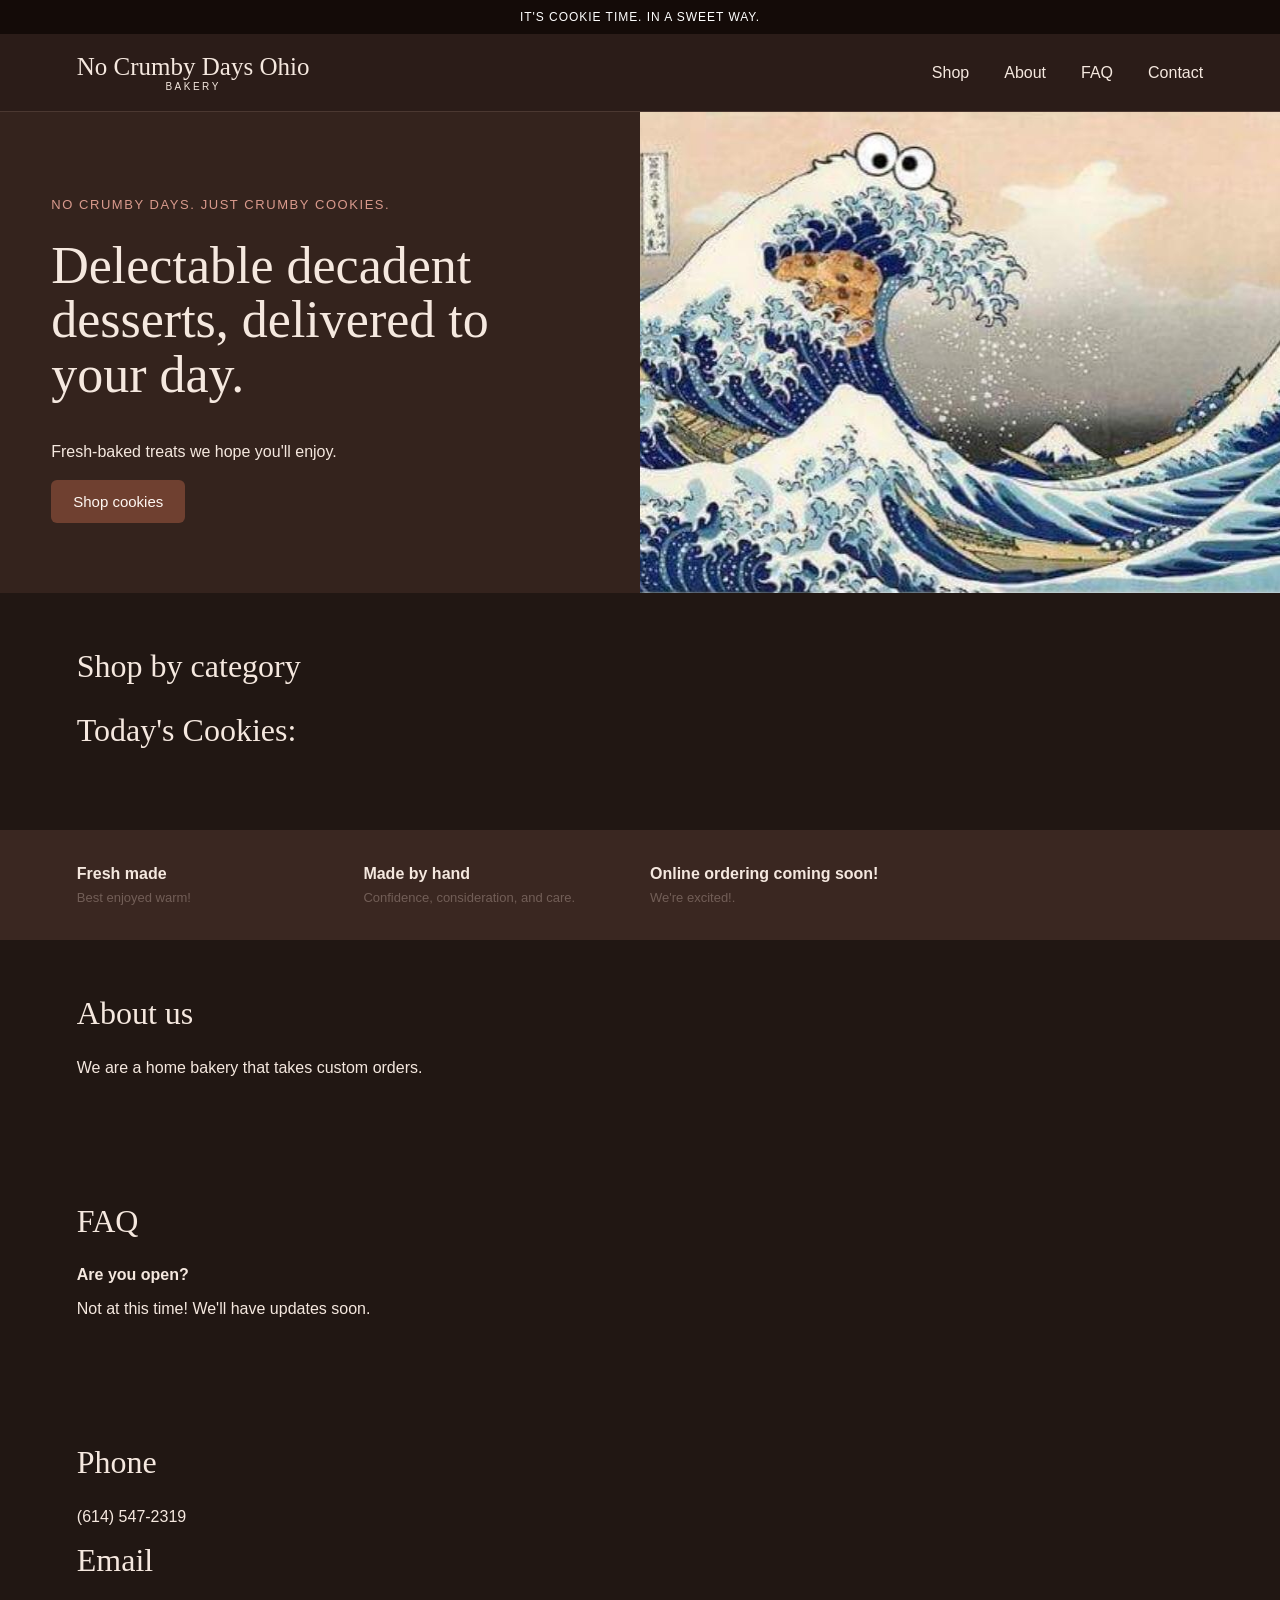
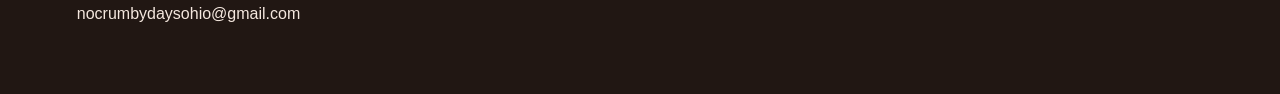
<file: index.html>
<!doctype html>
<html lang="en">
<head>
  <meta charset="utf-8">
  <meta name="viewport" content="width=device-width, initial-scale=1">
  <title>No Crumby Days, Just Crumby Cookies</title>
  <link rel="stylesheet" href="styles.css">
</head>
<body>
  <!-- Top top top -->
  <div class="topbar">It's cookie time. In a sweet way.</div>
  <header>
    <a class="logo" href="#">No Crumby Days Ohio <span>BAKERY</span></a>
    <nav><a href="#shop">Shop</a><a href="#about">About</a><a href="#faq">FAQ</a><a href="#contact">Contact</a></nav>
    <!-- 
    <button class="cart-button" onclick="openCart()">Cart (<span id="cartCount">0</span>)</button>
    -->
  </header>
<!--<div> </div>-->
  <main>
    <section class="hero">
      <div>
        <p class="eyebrow">No crumby days. Just crumby cookies.</p>
        <h1>Delectable decadent desserts, delivered to your day.</h1>
        <p>Fresh-baked treats we hope you'll enjoy.</p>
        <a class="button" href="#shop">Shop cookies</a>
        <!--<a class="button" href="https://cash.app/$nocrumbydayscbus">Cookie Ordering Page</a>-->
        <!--<div><div class="notice"><strong>Convenient delivery</strong><br>Orders are fulfilled & delivered through Square.</div> </div>-->
      </div>
      <img src="assets/Seaisforcookie.png" alt="oops no image">
    </section>

    <section class="section" id="shop">
      <h2>Shop by category</h2>
      <div id="categories" class="categories"></div>
      <h2>Today's Cookies:</h2>
      <div id="products" class="products"></div>
    </section>

    <section class="features">
      <div><strong>Fresh made</strong><span>Best enjoyed warm!</span></div>
      <div><strong>Made by hand</strong><span>Confidence, consideration, and care.</span></div>
      <div><strong>Online ordering coming soon!</strong><span>We're excited!.</span></div>
      <!--<div><strong>Checkout via Square</strong><span>Easy online ordering.</span></div>-->
    </section>

    <section class="section" id="about"><h2>About us</h2><p>We are a home bakery that takes custom orders. </p></section>
    <section class="section" id="faq"><h2>FAQ</h2><p><strong>Are you open?</strong><p>Not at this time! We'll have updates soon.</p></section>
    <section class="section" id="contact"><h2>Phone</h2><p>(614) 547-2319</p><h2>Email</h2><p>nocrumbydaysohio@gmail.com</p></section>
    <!--<section class="section" id="email"><h2>Email</h2><p>nocrumbydaysohio@gmail.com</p></section>-->
  </main>
<!-- 
  <aside id="cart" class="cart" aria-label="Shopping cart">
    <button class="close" onclick="closeCart()">×</button>
    <h2>Your order</h2>
    <div id="cartItems"></div>
    <div class="cart-total">Total: $<span id="cartTotal">0.00</span></div>
    <button class="button full" onclick="checkout()">Continue to checkout</button>
    <p class="small">Checkout is not ready yet, but we appreciate your interest!</p>
  </aside>
  <div id="overlay" class="overlay" onclick="closeCart()"></div>
-->
 <!-- 
<script src="products.js"></script>
  <script src="app.js"></script>
  -->
</body>
</html>
</file>
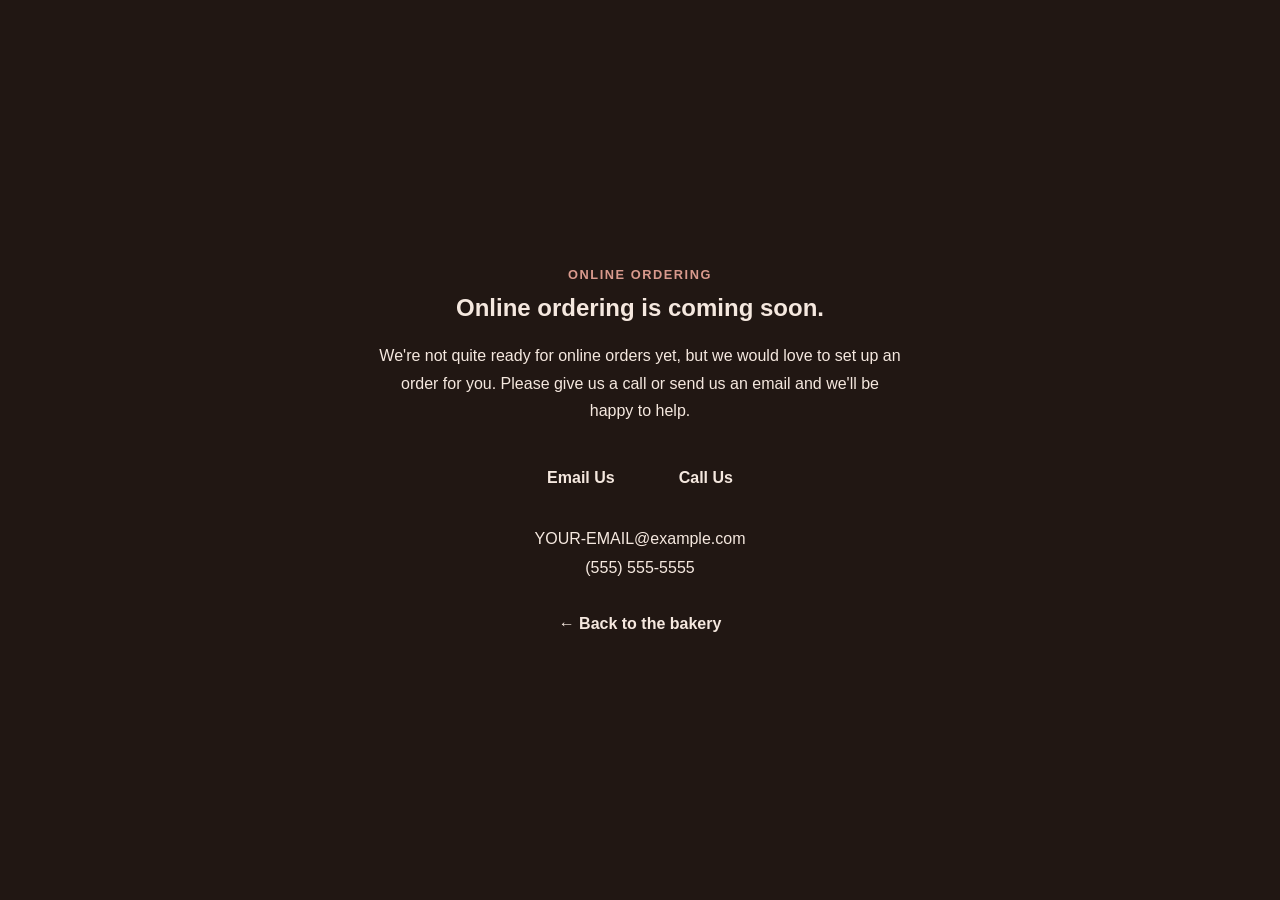
<file: no-orders.html>
<!doctype html>
<html lang="en">
<head>
  <meta charset="utf-8">
  <meta name="viewport" content="width=device-width, initial-scale=1">
  <title>No Crumby Days, Just Crumby Cookies</title>
  <link rel="stylesheet" href="styles.css">
</head>

<body>
  <main class="notice-page">
    <section class="notice-card" aria-labelledby="order-title">
      <p class="eyebrow">Online Ordering</p>
      <h1 id="order-title">Online ordering is coming soon.</h1>
      <p class="notice-message">
        We're not quite ready for online orders yet, but we would love to set
        up an order for you. Please give us a call or send us an email and
        we'll be happy to help.
      </p>

      <div class="contact-options">
        <a class="contact-button" href="mailto:YOUR-EMAIL@example.com">Email Us</a>
        <a class="contact-button" href="tel:+15555555555">Call Us</a>
      </div>

      <p class="contact-details">
        <a href="mailto:YOUR-EMAIL@example.com">YOUR-EMAIL@example.com</a><br>
        <a href="tel:+15555555555">(555) 555-5555</a>
      </p>

      <a class="back-link" href="index.html">← Back to the bakery</a>
    </section>
  </main>

  <style>
    .notice-page {
      min-height: 100vh;
      display: grid;
      place-items: center;
      padding: 2rem 1rem;
      box-sizing: border-box;
    }
    .notice-card {
      width: min(100%, 650px);
      text-align: center;
      padding: clamp(2rem, 6vw, 4rem);
      box-sizing: border-box;
    }
    .eyebrow {
      margin: 0 0 .75rem;
      text-transform: uppercase;
      letter-spacing: .12em;
      font-size: .8rem;
      font-weight: 700;
    }
    .notice-card h1 { margin: 0 0 1.25rem; }
    .notice-message {
      max-width: 540px;
      margin: 0 auto 2rem;
      line-height: 1.7;
    }
    .contact-options {
      display: flex;
      justify-content: center;
      gap: 1rem;
      flex-wrap: wrap;
      margin-bottom: 1.5rem;
    }
    .contact-button {
      display: inline-block;
      padding: .85rem 1.5rem;
      text-decoration: none;
      font-weight: 700;
    }
    .contact-details { line-height: 1.8; margin-bottom: 2rem; }
    .contact-details a, .back-link { text-decoration: none; }
    .back-link { font-weight: 600; }
  </style>
</body>
</html>
</file>
<file: styles.css>
* {
	box-sizing:border-box
}
body {
	margin:0;
	font-family:Arial,sans-serif;
	color:#2c1c17;
	background:#fffaf6
}
a {
	color:inherit;
	text-decoration:none
}
.topbar {
	background:#2c160f;
	color:#fff;
	padding:10px;
	text-align:center;
	text-transform:uppercase;
	font-size:12px;
	letter-spacing:.08em
}
header {
	height:78px;
	background:#fff;
	display:flex;
	align-items:center;
	justify-content:space-between;
	padding:0 6%;
	position:sticky;
	top:0;
	z-index:5;
	border-bottom:1px solid #eee
}
.logo {
	font-family:Georgia,serif;
	font-size:25px
}
.logo span {
	display:block;
	font:10px Arial;
	letter-spacing:.25em;
	text-align:center
}
nav {
	display:flex;
	gap:35px
}
button,.button {
	border:0;
	border-radius:6px;
	padding:13px 22px;
	background:#321910;
	color:#fff;
	cursor:pointer;
	font-size:15px
}
.cart-button {
	padding:10px 15px
}
.hero {
	display:grid;
	grid-template-columns:1fr 1fr;
	min-height:480px;
	background:#f7eee8
}
.hero>div {
	padding:70px 8%;
	display:flex;
	flex-direction:column;
	align-items:flex-start;
	justify-content:center
}
.hero img {
	width:100%;
	height:100%;
	min-height:480px;
	object-fit:cover
}
.eyebrow {
	color:#bb756b;
	text-transform:uppercase;
	letter-spacing:.12em;
	font-size:13px
}
.hero h1 {
	font:52px/1.05 Georgia,serif;
	margin:10px 0 20px;
	max-width:600px
}
.hero p {
	max-width:520px;
	line-height:1.6
}
.notice {
	margin-top:25px;
	border:1px solid #e5d7d0;
	border-radius:9px;
	padding:14px 18px;
	background:#fff2
}
.section {
	padding:55px 6%
}
.section h2 {
	font:32px Georgia,serif;
	margin-top:0
}
.categories,.products {
	display:grid;
	grid-template-columns:repeat(auto-fit,minmax(210px,1fr));
	gap:20px
}
.category,.product {
	background:#fff;
	border:1px solid #eadfd9;
	border-radius:12px;
	overflow:hidden
}
.category {
	padding:25px;
	text-align:center
}
.category.coming {
	opacity:.65
}
.category h3 {
	margin:8px 0
}
.category p {
	font-size:13px
}
.product img {
	width:100%;
	height:190px;
	object-fit:cover
}
.product-body {
	padding:16px
}
.product h3 {
	margin:0 0 8px
}
.price {
	font-weight:bold;
	margin-bottom:12px
}
.features {
	display:grid;
	grid-template-columns:repeat(4,1fr);
	gap:20px;
	padding:35px 6%;
	background:#f8eee9
}
.features div {
	display:flex;
	flex-direction:column;
	gap:7px
}
.features span,.small {
	font-size:13px;
	color:#725e57
}
.cart {
	position:fixed;
	right:-420px;
	top:0;
	width:400px;
	max-width:90%;
	height:100vh;
	background:#725e57;
	z-index:10;
	padding:30px;
	transition:.25s;
	box-shadow:-10px 0 30px #0002;
	overflow:auto
}
.cart.open {
	right:0
}
.overlay {
	display:none;
	position:fixed;
	inset:0;
	background:#0006;
	z-index:9
}
.overlay.open {
	display:block
}
.close {
	float:right;
	background:none;
	color:#321910;
	font-size:30px;
	padding:0
}
.cart-row {
	display:flex;
	gap:12px;
	padding:15px 0;
	border-bottom:1px solid #eee
}
.cart-row img {
	width:65px;
	height:65px;
	object-fit:cover;
	border-radius:6px
}
.cart-total {
	font-size:20px;
	font-weight:bold;
	padding:22px 0
}
.full {
	width:100%
}
@media(max-width:800px) {
	nav {
		display:none
	}
	.hero {
		grid-template-columns:1fr
	}
	.hero img {
		min-height:280px
	}
	.hero h1 {
		font-size:40px
	}
	.features {
		grid-template-columns:1fr 1fr
	}
}
 body {
	 background: #211713;
	 color: #f5e8df;
}
 header {
	 background: #2b1c18;
	 border-bottom: 1px solid #4b3831;
}
 .hero {
	 background: #34231d;
}
 .features {
	 background: #3a2721;
}
 .product, .category {
	 background: #2b1c18;
	 border-color: #4b3831;
}
 .button, .cart-button {
	 background: #6f4030;
	 color: #fff7f2;
}
 .eyebrow {
	 color: #d99a8d;
}
 .small {
	 color: #c4aaa0;
}
 .topbar {
	 background: #140b08;
}
</file>
